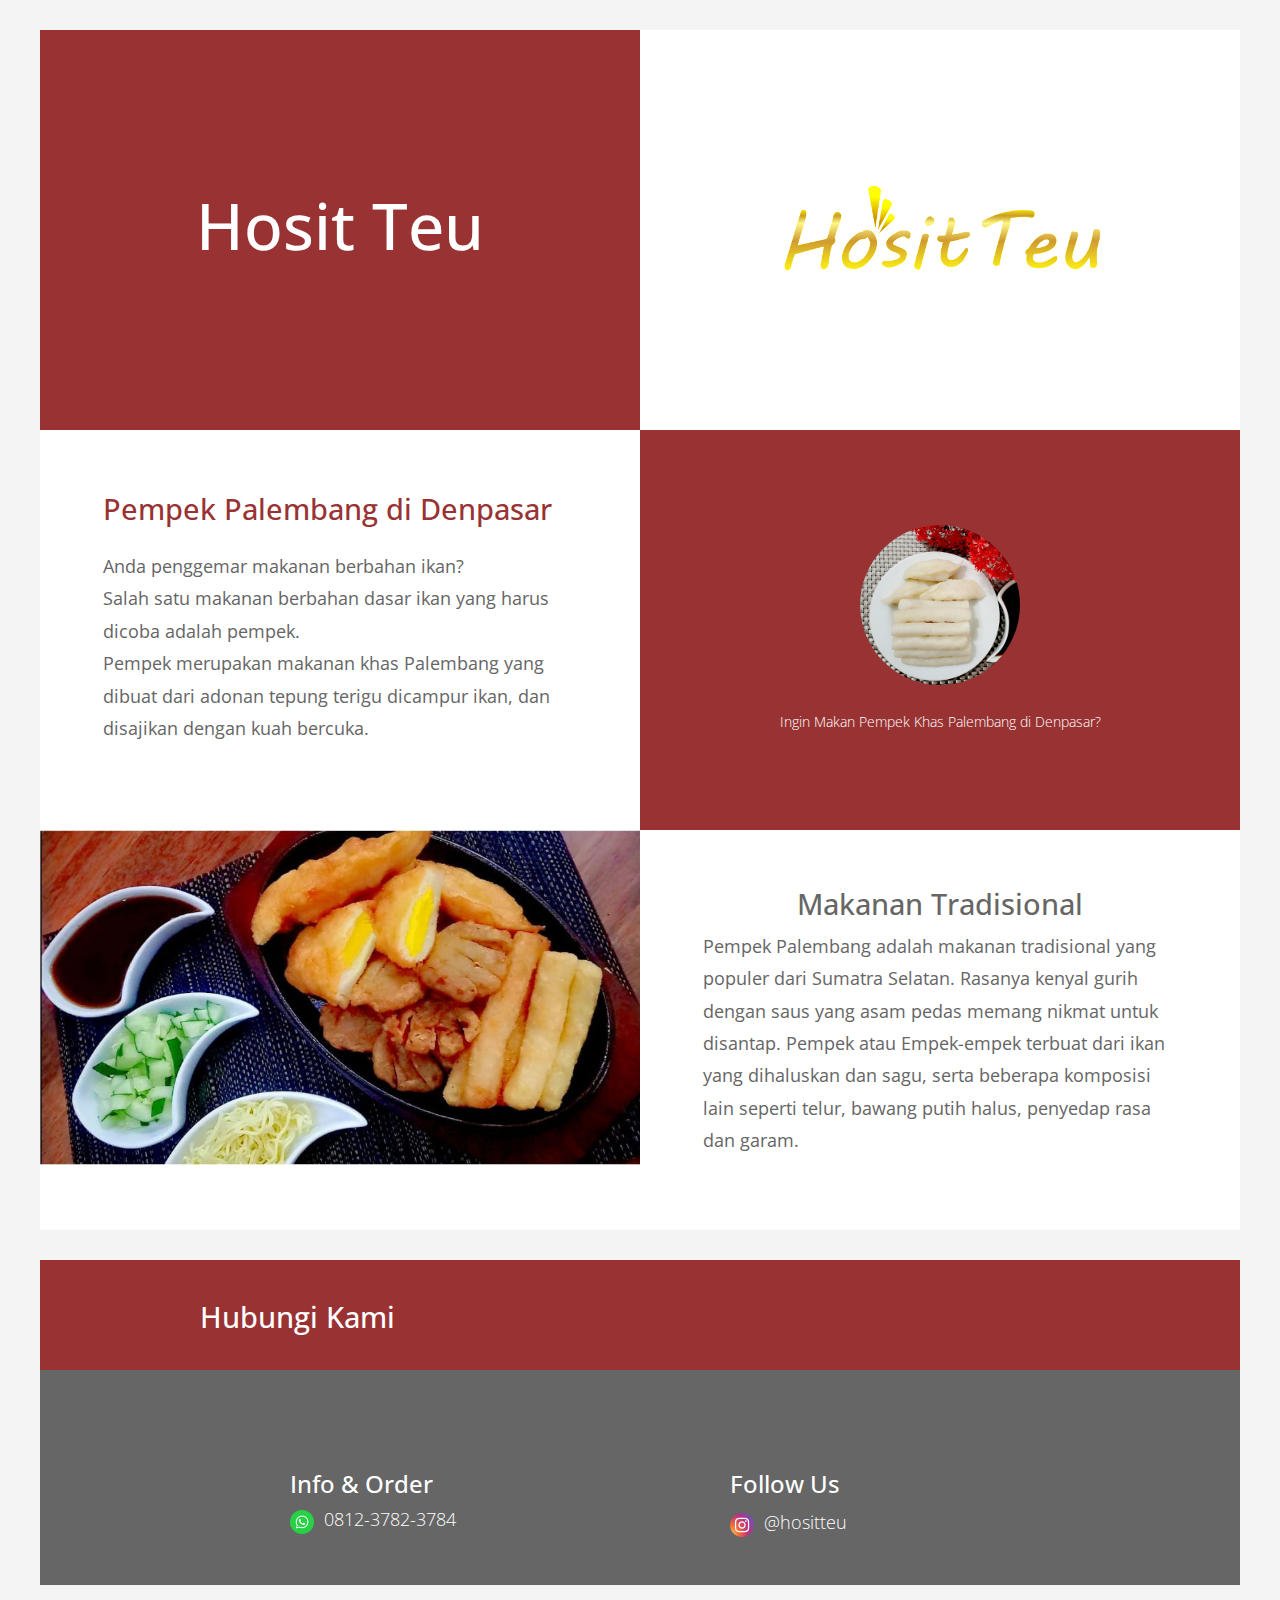
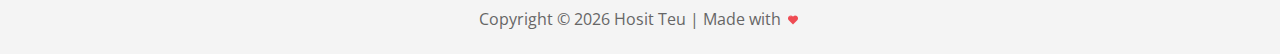
<file: index.html>
<!DOCTYPE html>
<html lang="en">
<head>
  <meta charset="utf-8">
  <meta name="viewport" content="width=device-width, initial-scale=1">

  <title>Hosit Teu - Pempek Asli Palembang di Denpasar Bali</title>
  <!-- load CSS -->
  <link rel="stylesheet" href="https://fonts.googleapis.com/css?family=Open+Sans:300,400">    <!-- Google web font "Open Sans" -->
  <link rel="stylesheet" href="css/bootstrap.min.css">                                        <!-- https://getbootstrap.com/ -->
  <link rel="stylesheet" href="css/style.css">                                     <!-- Style -->

  <script>
    var renderPage = true;

    if(navigator.userAgent.indexOf('MSIE')!==-1
      || navigator.appVersion.indexOf('Trident/') > 0){
        /* Microsoft Internet Explorer detected in. */
        alert("Please view this in a modern browser such as Chrome or Microsoft Edge.");
        renderPage = false;
    }
  </script>

</head>

<body>
  <!-- Loader -->
  <div id="loader-wrapper">
    <div id="loader"></div>
    <div class="loader-section section-left"></div>
    <div class="loader-section section-right"></div>
  </div>

 <div class="container">

  <!-- 1st section -->
  <section class="row tm-section">
   <div class="col-sm-12 col-md-12 col-lg-6 col-xl-6 p-0">
    <div class="tm-flex-center p-5 tm-bg-color-primary tm-section-min-h">
      <h1 class="tm-text-color-white tm-site-name">Hosit Teu</h1>
    </div>
  </div>
  <div class="col-sm-12 col-md-12 col-lg-6 col-xl-6">
    <div class="tm-flex-center p-5">
      <a href="https://www.hositteu.com/"><img src="img/hositteu-logo-transparent-350x118.png"></a>
    </div>
  </div>
</section>

<!-- 2nd section -->
<section class="row tm-section tm-col-md-reverse">
 <div class="col-sm-12 col-md-12 col-lg-6 col-xl-6">
  <div class="tm-flex-center p-5">
    <div class="tm-md-flex-center">
      <h2 class="tm-text-color-primary mb-4">Pempek Palembang di Denpasar</h2>
      <p class="mb-4">Anda penggemar makanan berbahan ikan?<br>Salah satu makanan berbahan dasar ikan yang harus dicoba adalah pempek.<br>Pempek merupakan makanan khas Palembang yang dibuat dari adonan tepung terigu dicampur ikan, dan disajikan dengan kuah bercuka.
</p>
    </div>
  </div>
</div>
<div class="col-sm-12 col-md-12 col-lg-6 col-xl-6 p-0">
  <div class="tm-flex-center p-5 tm-bg-color-primary">
    <div class="tm-max-w-400 tm-flex-center tm-flex-col">
      <img src="img/hositteu-01-160x160-b.jpg" alt="Hosit Teu" class="rounded-circle mb-4">
      <p class="tm-text-color-white small tm-font-thin mb-0">Ingin Makan Pempek Khas Palembang di Denpasar?</p>
    </div>
  </div>
</div>
</section>

<!-- 3rd Section -->
<section class="row tm-section tm-mb-30">
  <div class="col-sm-12 col-md-12 col-lg-6 col-xl-6 p-0 text-center">
    <img src="img/hositteu-pempek-komplit-899x502-b.jpg" alt="Hosit TEu Pempek Palembang" class="img-fluid">
  </div>
  <div class="col-sm-12 col-md-12 col-lg-6 col-xl-6">
    <div class="tm-flex-center p-5">
      <div class="tm-flex-center tm-flex-col">
        <h2 class="tm-align-left">Makanan Tradisional</h2>
        <p>Pempek Palembang adalah makanan tradisional yang populer dari Sumatra Selatan. Rasanya kenyal gurih dengan saus yang asam pedas memang nikmat untuk disantap. Pempek atau Empek-empek terbuat dari ikan yang dihaluskan dan sagu, serta beberapa komposisi lain seperti telur, bawang putih halus, penyedap rasa dan garam.</p>
      </div>
    </div>
  </div>
</section>

<!-- 6th Section -->
<section class="row">
  <div class="col-lg-12 tm-form-header pl-5 pr-5">
    <h2 class="tm-container-inner tm-text-color-white">Hubungi Kami</h2>
  </div>
  <div class="col-lg-12 tm-bg-color-gray tm-text-color-white tm-font-thin tm-form-footer">
    <div class="row tm-container-inner">
      <div class="col-sm-12 col-md-6 col-lg-6 col-xl-6">
        <div class="tm-footer-info-box">
          <h4>Info & Order</h4>
          <address>
            <a href="https://wa.me/6281237823784" title="Hubungi Hosit Teu melalui Whatsapp" target="_blank"><img src="img/hositteu-whatsapp-01-24x24.png" width="24" height="24" border="0"></a>&nbsp;&nbsp;<a href="https://wa.me/6281237823784" title="Hubungi Hosit Teu melalui Whatsapp" target="_blank">0812-3782-3784</a>
          </address>
        </div>
      </div>
      <div class="col-sm-12 col-md-6 col-lg-6 col-xl-6">
        <div class="tm-footer-info-box">
          <h4>Follow Us</h4>
          <p><a href="https://go.hositteu.com/instagram" title="Hosit Teu di Instagram" target="_blank"><img src="img/hositteu-instagram-01-24x24.png" width="24" height="24" border="0"></a>&nbsp;&nbsp;<a href="https://go.hositteu.com/instagram" title="Hosit Teu di Instagram" target="_blank">@hositteu</a></p>
        </div>
      </div>
    </div>
  </div>
</section>

<!-- Footer -->
<div class="row">
  <div class="col-lg-12">
    <p class="text-center small tm-copyright-text mb-0">Copyright &copy; <span class="tm-current-year">2021</span> Hosit Teu | Made with <img src="img/love-red-16x16.png" width="16" height="16" border="0"></p>
  </div>
</div>
</div>
<!-- load JS -->
<script src="js/jquery-3.2.1.slim.min.js"></script>         <!-- https://jquery.com/ -->
<script>

  /* DOM is ready
  ------------------------------------------------*/
  $(function(){

    if(renderPage) {
      $('body').addClass('loaded');
    }

    $('.tm-current-year').text(new Date().getFullYear());  // Update year in copyright
  });

</script>

</body>
</html>
</file>
<file: css/style.css>
body {
	font-family: 'Open Sans', Helvetica, Arial, sans-serif;
	font-size: 18px;
    color: #666666;
    background-color: #f4f4f4;
}

p, q { line-height: 1.8; }
h2 { font-size: 1.8rem; }
a { color: #ffffff; }
a:hover {
    text-decoration: underline;
    border-bottom-color: transparent;
    color: #ffffff;
}

.tm-site-name {
    font-size: 4rem;
}

.tm-quote {
    font-size: 1.35rem;
    font-style: italic;
}

.container {
    margin-top: 30px;
}

.tm-container-inner {
    margin: 0 auto;
    max-width: 880px;
}

.tm-section {
    background-color: white;
}

.tm-section,
.tm-section-min-h {
    min-height: 400px;
}

.tm-flex-center {
    width: 100%;
    height: 100%;
    display: flex;
    align-items: center;
    justify-content: center;
}

.tm-flex-col {
    flex-direction: column;
}

.tm-mb-30 { margin-bottom: 30px; }

.tm-align-left { align-self: left; }

.btn {
    border-radius: 0;
    text-transform: uppercase;
    padding: 12px 47px;
    font-size: 1.15rem;
}

.btn-primary {
    background: #993333;
    border-color: #993333;
}

.btn-secondary {
    background: #009999;
    border-color: #009999;
}

.btn-secondary:hover,
.btn-secondary:focus {
    background: #24d4d4;
    border-color: #24d4d4;
}

.btn-primary:focus,
.btn-primary:hover {
    background: #ec4949;
    border-color: #ec4949;
}

.tm-bg-color-primary { background-color: #993333; }
.tm-bg-color-secondary { background-color: #009999; }
.tm-bg-color-gray { background-color: #666666; }
.tm-text-color-primary { color: #993333; }
.tm-text-color-white { color: white; }
.tm-text-color-gray { color: #666666; }
.tm-font-thin { font-weight: 300; }
.tm-max-w-400 { max-width: 400px; }

.form-control::placeholder { /* Chrome, Firefox, Opera, Safari 10.1+ */
    color: #666666;
    opacity: 1; /* Firefox */
}

.form-control:-ms-input-placeholder { /* Internet Explorer 10-11 */
    color: #666666;
}

.form-control::-ms-input-placeholder { /* Microsoft Edge */
    color: #666666;
}

.tm-contact-form select,
.tm-contact-form input {
    color: #666;
}

.tm-contact-form textarea {
    height: 205px;
}

.tm-pricing-table {
    border: 1px solid #009999;
    width: 100%;
    max-width: 340px;
}

.tm-pricing-header {
    padding: 20px;
}

.tm-pricing-body {
    padding-bottom: 35px;
    display: flex;
    flex-direction: column;
    align-items: center;
}

.tm-pricing-header-title {
    font-size: 1.6rem;
}

.tm-feature-list {
    list-style: none;
    padding: 0;
    margin: 0;
    line-height: 2.4;
    padding: 35px 50px;
}

.tm-form-header {
    background: #993333;
    padding: 40px 40px 90px;
}

.tm-form-footer {
    margin-top: -55px;
    padding-top: 100px;
    padding-bottom: 30px;
}

.tm-footer-info-box {
    max-width: 260px;
    margin: 0 auto;
}

.tm-contact-form {
    padding: 68px;
    background: white;
    margin-top: -56px;
    position: relative;
    z-index: 900;
}

.form-control {
    color: #666;
    font-size: 1.2rem;
    padding: 12px 20px;
    border-radius: 0;
}

.form-control:focus {
    border-color: #993334;
    box-shadow: 0 0 0 0.2rem #9933343b;
}

select:focus {
    outline-color: #993334;
}

.tm-contact-form select {
    width: 100%;
    padding: 15px;
}

.tm-contact-form input[type="radio"] {
    margin-right: 10px;
}

.tm-center {
    width: 100%;
    text-align: center;
}

.tm-copyright-text {
    padding: 20px;
    font-size: 1rem;
}

/* Loader */

#loader-wrapper {
    position: fixed;
    top: 0;
    left: 0;
    width: 100%;
    height: 100%;
    z-index: 2000;
}
#loader {
    display: block;
    position: relative;
    left: 50%;
    top: 50%;
    width: 150px;
    height: 150px;
    margin: -75px 0 0 -75px;
    border-radius: 50%;
    border: 3px solid transparent;
    border-top-color: #3498db;

    -webkit-animation: spin 2s linear infinite; /* Chrome, Opera 15+, Safari 5+ */
    animation: spin 2s linear infinite; /* Chrome, Firefox 16+, IE 10+, Opera */

    z-index: 1001;
}

#loader:before {
    content: "";
    position: absolute;
    top: 5px;
    left: 5px;
    right: 5px;
    bottom: 5px;
    border-radius: 50%;
    border: 3px solid transparent;
    border-top-color: #e74c3c;

    -webkit-animation: spin 3s linear infinite; /* Chrome, Opera 15+, Safari 5+ */
    animation: spin 3s linear infinite; /* Chrome, Firefox 16+, IE 10+, Opera */
}

#loader:after {
    content: "";
    position: absolute;
    top: 15px;
    left: 15px;
    right: 15px;
    bottom: 15px;
    border-radius: 50%;
    border: 3px solid transparent;
    border-top-color: #f9c922;

    -webkit-animation: spin 1.5s linear infinite; /* Chrome, Opera 15+, Safari 5+ */
      animation: spin 1.5s linear infinite; /* Chrome, Firefox 16+, IE 10+, Opera */
}

@-webkit-keyframes spin {
    0%   {
        -webkit-transform: rotate(0deg);  /* Chrome, Opera 15+, Safari 3.1+ */
        -ms-transform: rotate(0deg);  /* IE 9 */
        transform: rotate(0deg);  /* Firefox 16+, IE 10+, Opera */
    }
    100% {
        -webkit-transform: rotate(360deg);  /* Chrome, Opera 15+, Safari 3.1+ */
        -ms-transform: rotate(360deg);  /* IE 9 */
        transform: rotate(360deg);  /* Firefox 16+, IE 10+, Opera */
    }
}
@keyframes spin {
    0%   {
        -webkit-transform: rotate(0deg);  /* Chrome, Opera 15+, Safari 3.1+ */
        -ms-transform: rotate(0deg);  /* IE 9 */
        transform: rotate(0deg);  /* Firefox 16+, IE 10+, Opera */
    }
    100% {
        -webkit-transform: rotate(360deg);  /* Chrome, Opera 15+, Safari 3.1+ */
        -ms-transform: rotate(360deg);  /* IE 9 */
        transform: rotate(360deg);  /* Firefox 16+, IE 10+, Opera */
    }
}

#loader-wrapper .loader-section {
    position: fixed;
    top: 0;
    width: 51%;
    height: 100%;
    background: #222222;
    z-index: 1000;
    -webkit-transform: translateX(0);  /* Chrome, Opera 15+, Safari 3.1+ */
    -ms-transform: translateX(0);  /* IE 9 */
    transform: translateX(0);  /* Firefox 16+, IE 10+, Opera */
}

#loader-wrapper .loader-section.section-left {
    left: 0;
}

#loader-wrapper .loader-section.section-right {
    right: 0;
}

/* Loaded */
.loaded #loader-wrapper .loader-section.section-left {
    -webkit-transform: translateX(-100%);  /* Chrome, Opera 15+, Safari 3.1+ */
        -ms-transform: translateX(-100%);  /* IE 9 */
            transform: translateX(-100%);  /* Firefox 16+, IE 10+, Opera */

    -webkit-transition: all 0.7s 0.3s cubic-bezier(0.645, 0.045, 0.355, 1.000);
            transition: all 0.7s 0.3s cubic-bezier(0.645, 0.045, 0.355, 1.000);
}

.loaded #loader-wrapper .loader-section.section-right {
    -webkit-transform: translateX(100%);  /* Chrome, Opera 15+, Safari 3.1+ */
        -ms-transform: translateX(100%);  /* IE 9 */
            transform: translateX(100%);  /* Firefox 16+, IE 10+, Opera */

-webkit-transition: all 0.7s 0.3s cubic-bezier(0.645, 0.045, 0.355, 1.000);
    transition: all 0.7s 0.3s cubic-bezier(0.645, 0.045, 0.355, 1.000);
}

.loaded #loader {
    opacity: 0;
    -webkit-transition: all 0.3s ease-out;
            transition: all 0.3s ease-out;
}
.loaded #loader-wrapper {
    visibility: hidden;

    -webkit-transform: translateY(-100%);  /* Chrome, Opera 15+, Safari 3.1+ */
        -ms-transform: translateY(-100%);  /* IE 9 */
            transform: translateY(-100%);  /* Firefox 16+, IE 10+, Opera */

    -webkit-transition: all 0.3s 1s ease-out;
            transition: all 0.3s 1s ease-out;
}

/* JavaScript Turned Off */
.no-js #loader-wrapper {
    display: none;
}

.tm-col-md-reverse {
    flex-direction: column-reverse;
}

.tm-col-md-reverse > * {
    flex: 1;
}

@media(min-width: 992px) {
    .tm-col-md-reverse {
        flex-direction: row;
    }
}

@media (min-width: 1200px) {
    .container {
        max-width: 1200px;
    }
}

@media (max-width: 992px) {
    .tm-md-flex-center {
        display: flex;
        flex-direction: column;
    }

    .tm-md-align-center {
        align-self: center;
    }

    .tm-pl-l {
        padding: 0 3rem;
    }
}

@media (max-width: 600px) {
    .tm-contact-form {
        padding: 30px 25px;
    }
}
</file>
